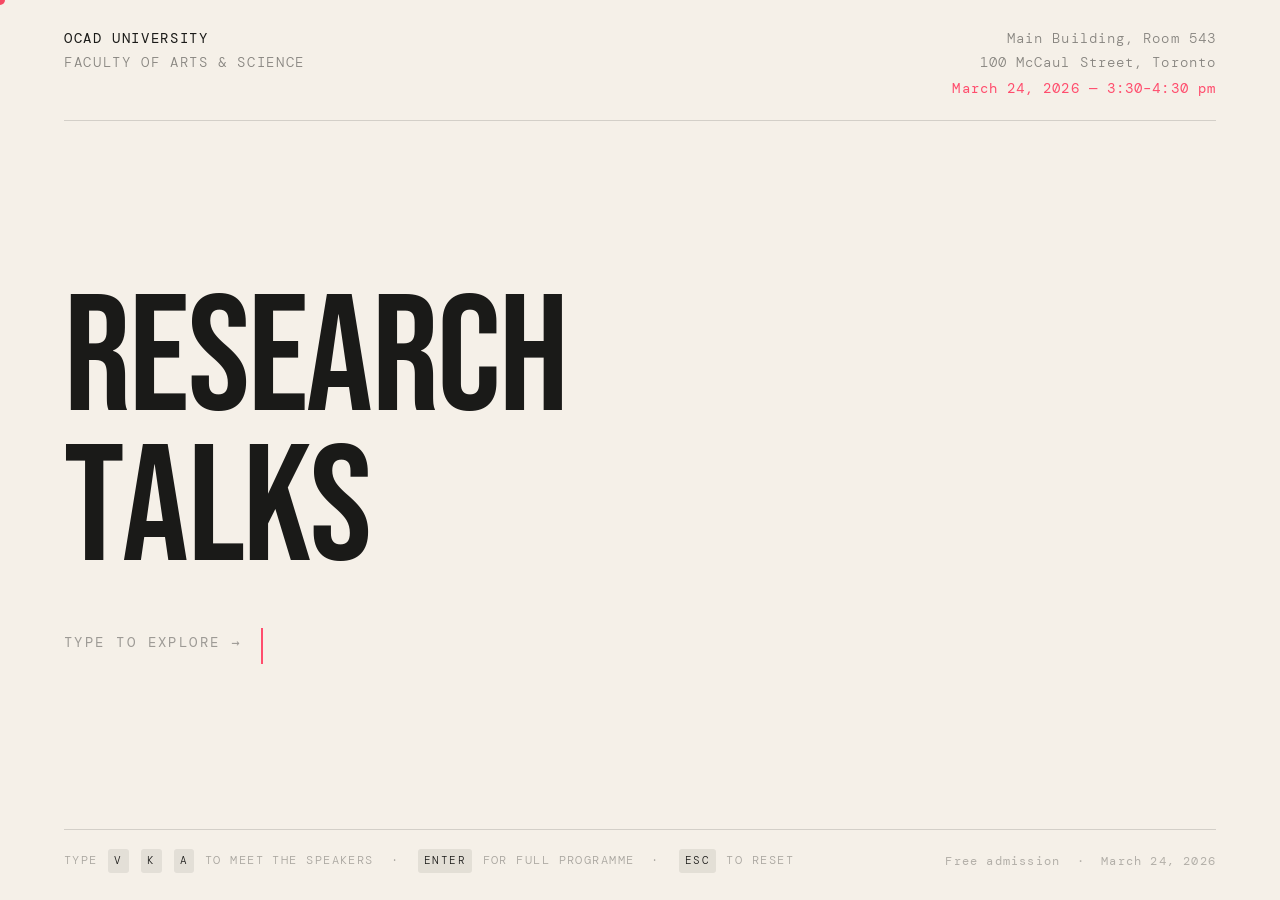
<file: index.html>
<!DOCTYPE html>
<html lang="en">
<head>
  <meta charset="UTF-8">
  <meta name="viewport" content="width=device-width, initial-scale=1.0">
  <title>OCAD Research Talks</title>
  <link href="https://fonts.googleapis.com/css2?family=Bebas+Neue&family=DM+Mono:ital,wght@0,300;0,400;1,300&family=DM+Sans:wght@300;400;500&display=swap" rel="stylesheet">
  <link rel="stylesheet" href="styles.css">
</head>
<body>

<div id="cursor"></div>

<div id="echo-layer"></div>

<div id="stage">

  <div id="topbar">
    <div class="bar-left">
      <strong>OCAD University</strong>
      Faculty of Arts &amp; Science
    </div>
    <div class="bar-right">
      Main Building, Room 543<br>
      100 McCaul Street, Toronto<br>
      <strong>March 24, 2026 — 3:30–4:30 pm</strong>
    </div>
  </div>

  <div id="center">
    <div id="title-wrap">
      <span class="title-line" id="line1">RESEARCH</span>
      <span class="title-line" id="line2">TALKS</span>
    </div>
    <div id="prompt-wrap">
      <span id="prompt-label">type to explore →</span>
      <span id="typed-display"></span>
    </div>
  </div>

  <div id="bottombar">
    <div id="hint-area">
      type <span class="hint-key">v</span> <span class="hint-key">k</span> <span class="hint-key">a</span> to meet the speakers
      &nbsp;·&nbsp;
      <span class="hint-key">enter</span> for full programme
      &nbsp;·&nbsp;
      <span class="hint-key">esc</span> to reset
    </div>
    <div id="status">
      Free admission &nbsp;·&nbsp; March 24, 2026
    </div>
  </div>

</div>

<div id="cards-wrap">
  <div class="speaker-card" id="card-v">
    <div class="card-name">Vanessa<br>Dion Fletcher</div>
    <div class="card-topic">BIG Doll || Xwat Naaniitus</div>
    <div class="card-desc" id="desc-v">Making and creating from the heart, not the head. A solo exhibition at Art Windsor Essex (Nov. 20 – May 24, 2026) exploring profoundly personal and collaborative art-making.</div>
    <div class="card-trigger" id="hint-v">type <span>V</span> again to read bio</div>
  </div>
  <div class="speaker-card" id="card-k">
    <div class="card-name">Kelsey<br>Pugh</div>
    <div class="card-topic">Reconstructing Ancient Faces</div>
    <div class="card-desc" id="desc-k">Virtual reconstruction of the 12-million-year-old ape Pierolapithecus — paleoanthropology, fossils, and new research on old faces.</div>
    <div class="card-trigger" id="hint-k">type <span>K</span> again to read bio</div>
  </div>
  <div class="speaker-card" id="card-a">
    <div class="card-name">Anna<br>Stielau</div>
    <div class="card-topic">Arts of Darkness: Rethinking Photography from South Africa</div>
    <div class="card-desc" id="desc-a">Photography needs light, power, water. In South Africa these can't be taken for granted. Artists working within — and through — these constraints.</div>
    <div class="card-trigger" id="hint-a">type <span>A</span> again to read bio</div>
  </div>
</div>

<div id="info-overlay">
  <div class="overlay-header">
    <div class="overlay-title">
      Research<br>
      <em>Talks</em>
    </div>
    <div class="close-hint">press <span>ESC</span> to close</div>
  </div>
  <div class="overlay-body">
    <div class="overlay-speaker">
      <div class="overlay-speaker-name">Vanessa Dion Fletcher</div>
      <div class="overlay-speaker-topic">BIG Doll || Xwat Naaniitus</div>
      <div class="overlay-speaker-bio">A Lenape and Potawatomi neurodiverse Artist working in performance, textiles, and video. Employs porcupine quills, Wampum belts, and menstrual blood to reveal the complexities of what defines a body physically and culturally. MFA, School of the Art Institute of Chicago, 2016.</div>
    </div>
    <div class="overlay-speaker">
      <div class="overlay-speaker-name">Kelsey Pugh</div>
      <div class="overlay-speaker-topic">Reconstructing Ancient Faces</div>
      <div class="overlay-speaker-bio">Paleoanthropologist studying ape and human evolution from the fossil record. Uses comparative anatomy, phylogenetics, and 3D geometric morphometrics. PhD in Biological Anthropology, City University of New York, 2020.</div>
    </div>
    <div class="overlay-speaker">
      <div class="overlay-speaker-name">Anna Stielau</div>
      <div class="overlay-speaker-topic">Arts of Darkness</div>
      <div class="overlay-speaker-bio">Assistant professor of art history and visual culture at OCAD University. PhD, NYU Department of Media, Culture, and Communication. Weisman Postdoctoral Teaching Fellow in Visual Culture, Caltech. Research explores how contemporary African artists use media and technology.</div>
    </div>
  </div>
  <div class="overlay-footer">
    <div>OCAD University &nbsp;·&nbsp; Faculty of Arts &amp; Science &nbsp;·&nbsp; Free admission</div>
    <div><strong>March 24, 2026</strong> &nbsp;·&nbsp; 3:30–4:30 pm &nbsp;·&nbsp; Room 543, 100 McCaul St</div>
  </div>
</div>

<script src="main.js"></script>
</body>
</html>
</file>
<file: styles.css>
*, *::before, *::after { margin: 0; padding: 0; box-sizing: border-box; }

:root {
  --cream: #f5f0e8;
  --ink: #1a1a18;
  --red: #ff4d6d;
  --red-dim: rgba(255, 77, 109, 0.12);
  --mono: 'DM Mono', monospace;
  --sans: 'DM Sans', sans-serif;
  --display: 'Bebas Neue', sans-serif;
}

html, body {
  width: 100%; height: 100%;
  background: var(--cream);
  color: var(--ink);
  font-family: var(--mono);
  overflow: hidden;
  cursor: none;
}

#cursor {
  position: fixed;
  width: 10px; height: 10px;
  background: var(--red);
  border-radius: 50%;
  pointer-events: none;
  z-index: 9999;
  transform: translate(-50%, -50%);
  transition: transform 0.08s ease;
  mix-blend-mode: multiply;
}
#cursor.big { transform: translate(-50%, -50%) scale(5); background: rgba(255,77,109,0.2); }

#stage {
  position: fixed;
  inset: 0;
  display: grid;
  grid-template-rows: auto 1fr auto;
  padding: 3vh 5vw;
  gap: 0;
}

#topbar {
  display: flex;
  justify-content: space-between;
  align-items: flex-start;
  padding-bottom: 2vh;
  border-bottom: 1px solid rgba(26,26,24,0.15);
  opacity: 0;
  animation: fadeUp 0.8s 0.2s ease forwards;
}
.bar-left {
  font-family: var(--mono);
  font-size: clamp(0.6rem, 1.2vw, 0.85rem);
  font-weight: 300;
  letter-spacing: 0.12em;
  text-transform: uppercase;
  line-height: 1.8;
  color: rgba(26,26,24,0.5);
}
.bar-left strong {
  display: block;
  color: var(--ink);
  font-weight: 400;
}
.bar-right {
  text-align: right;
  font-family: var(--mono);
  font-size: clamp(0.6rem, 1.2vw, 0.85rem);
  font-weight: 300;
  letter-spacing: 0.08em;
  color: rgba(26,26,24,0.5);
  line-height: 1.8;
}
.bar-right strong {
  display: block;
  color: var(--red);
  font-size: clamp(0.65rem, 1.4vw, 0.9rem);
  font-weight: 400;
}

#center {
  display: flex;
  flex-direction: column;
  justify-content: center;
  align-items: flex-start;
  position: relative;
  overflow: hidden;
}

#title-wrap {
  line-height: 0.9;
  user-select: none;
  margin-bottom: 4vh;
  opacity: 0;
  animation: fadeUp 0.8s 0.4s ease forwards;
}
.title-line {
  display: block;
  font-family: var(--display);
  font-size: clamp(5rem, 13vw, 14rem);
  letter-spacing: -0.01em;
  color: var(--ink);
  overflow: hidden;
}
.title-line span {
  display: inline-block;
  transition: transform 0.35s cubic-bezier(0.23, 1, 0.32, 1), color 0.2s;
}
.title-line span.pushed {
  color: var(--red);
}

#prompt-wrap {
  display: flex;
  align-items: center;
  gap: 1rem;
  opacity: 0;
  animation: fadeUp 0.8s 0.6s ease forwards;
}
#prompt-label {
  font-size: clamp(0.65rem, 1.3vw, 0.85rem);
  letter-spacing: 0.18em;
  text-transform: uppercase;
  color: rgba(26,26,24,0.4);
}
#typed-display {
  font-family: var(--mono);
  font-size: clamp(1rem, 2.5vw, 2rem);
  font-weight: 300;
  color: var(--ink);
  min-width: 2ch;
  position: relative;
}
#typed-display::after {
  content: '';
  display: inline-block;
  width: 2px;
  height: 1.1em;
  background: var(--red);
  margin-left: 3px;
  vertical-align: middle;
  animation: blink 1s step-end infinite;
}
@keyframes blink {
  0%, 100% { opacity: 1; }
  50% { opacity: 0; }
}

#cards-wrap {
  position: fixed;
  right: 3vw;
  top: 14vh;
  bottom: 10vh;
  width: 720px;
  pointer-events: none;
  display: flex;
  align-items: flex-start;
}

.speaker-card {
  background: white;
  border-left: 3px solid transparent;
  padding: 1.5rem 1.8rem;
  border-radius: 6px;
  box-shadow: 0 4px 24px rgba(26,26,24,0.1);
  opacity: 0;
  transform: translateX(40px);
  transition: opacity 0.5s ease, transform 0.5s ease, border-color 0.3s;
  pointer-events: none;
  width: 100%;
  max-height: 100%;
  overflow-y: auto;
  scrollbar-width: none;
  -ms-overflow-style: none;
}
.speaker-card::-webkit-scrollbar {
  display: none;
}
.speaker-card.visible {
  opacity: 1;
  transform: translateX(0);
  pointer-events: auto;
}
.speaker-card.active {
  border-left-color: var(--red);
  box-shadow: 0 4px 30px rgba(255,77,109,0.12);
}
.card-name {
  font-family: var(--display);
  font-size: 1.8rem;
  letter-spacing: 0.02em;
  line-height: 1;
  margin-bottom: 0.5rem;
  color: var(--ink);
}
.card-topic {
  font-size: 0.78rem;
  font-style: italic;
  color: var(--red);
  letter-spacing: 0.05em;
  margin-bottom: 0.8rem;
  line-height: 1.4;
}
.card-desc {
  font-family: var(--sans);
  font-size: 1rem;
  font-weight: 300;
  line-height: 1.8;
  color: rgba(26,26,24,0.65);
  transition: opacity 0.35s ease;
}
.card-desc.fading { opacity: 0; }
.card-trigger {
  font-size: 0.65rem;
  letter-spacing: 0.15em;
  text-transform: uppercase;
  color: rgba(26,26,24,0.3);
  margin-top: 0.8rem;
}
.card-trigger span {
  color: var(--red);
  font-weight: 400;
}

#bottombar {
  display: flex;
  justify-content: space-between;
  align-items: flex-end;
  padding-top: 2vh;
  border-top: 1px solid rgba(26,26,24,0.15);
  opacity: 0;
  animation: fadeUp 0.8s 0.8s ease forwards;
}

#hint-area {
  font-size: clamp(0.55rem, 1.1vw, 0.75rem);
  font-weight: 300;
  letter-spacing: 0.12em;
  text-transform: uppercase;
  color: rgba(26,26,24,0.35);
  line-height: 2;
}
#hint-area .hint-key {
  display: inline-block;
  background: rgba(26,26,24,0.08);
  padding: 1px 6px;
  border-radius: 3px;
  font-family: var(--mono);
  color: var(--ink);
  font-size: 0.9em;
  margin: 0 2px;
}
#hint-area .hint-red {
  color: var(--red);
}

#status {
  text-align: right;
  font-size: clamp(0.55rem, 1.1vw, 0.75rem);
  letter-spacing: 0.1em;
  color: rgba(26,26,24,0.3);
  line-height: 1.8;
}

#echo-layer {
  position: fixed;
  inset: 0;
  pointer-events: none;
  z-index: 0;
  overflow: hidden;
}
.echo-char {
  position: absolute;
  font-family: var(--display);
  font-size: clamp(8rem, 25vw, 30rem);
  color: rgba(255,77,109,0.04);
  pointer-events: none;
  animation: echoFade 2.5s ease forwards;
  user-select: none;
}
@keyframes echoFade {
  0%   { opacity: 1; transform: scale(0.8); }
  20%  { opacity: 1; transform: scale(1.02); }
  100% { opacity: 0; transform: scale(1.15); }
}

#info-overlay {
  position: fixed;
  inset: 0;
  background: var(--ink);
  color: var(--cream);
  padding: 5vh 5vw;
  display: grid;
  grid-template-rows: auto 1fr auto;
  opacity: 0;
  pointer-events: none;
  transition: opacity 0.6s ease;
  z-index: 500;
  overflow-y: auto;
}
#info-overlay.show {
  opacity: 1;
  pointer-events: auto;
}
.overlay-header {
  display: flex;
  justify-content: space-between;
  align-items: center;
  padding-bottom: 3vh;
  border-bottom: 1px solid rgba(245,240,232,0.15);
  margin-bottom: 4vh;
}
.overlay-title {
  font-family: var(--display);
  font-size: clamp(2rem, 6vw, 5rem);
  letter-spacing: 0.02em;
  line-height: 0.9;
}
.overlay-title em {
  display: block;
  font-style: normal;
  color: var(--red);
}
.close-hint {
  font-size: clamp(0.6rem, 1.2vw, 0.8rem);
  letter-spacing: 0.15em;
  text-transform: uppercase;
  color: rgba(245,240,232,0.4);
}
.close-hint span {
  color: var(--cream);
  background: rgba(245,240,232,0.1);
  padding: 2px 8px;
  border-radius: 3px;
}
.overlay-body {
  display: grid;
  grid-template-columns: repeat(auto-fit, minmax(280px, 1fr));
  gap: 4vw;
  align-content: start;
}
.overlay-speaker {
  border-left: 2px solid rgba(245,240,232,0.1);
  padding-left: 1.5rem;
  transition: border-color 0.3s;
}
.overlay-speaker:hover { border-left-color: var(--red); }
.overlay-speaker-name {
  font-family: var(--display);
  font-size: clamp(1.4rem, 3vw, 2.5rem);
  letter-spacing: 0.02em;
  margin-bottom: 0.3rem;
}
.overlay-speaker-topic {
  font-style: italic;
  color: var(--red);
  font-size: clamp(0.7rem, 1.3vw, 0.9rem);
  margin-bottom: 1rem;
  letter-spacing: 0.04em;
}
.overlay-speaker-bio {
  font-family: var(--sans);
  font-size: clamp(0.7rem, 1.2vw, 0.85rem);
  font-weight: 300;
  line-height: 1.8;
  color: rgba(245,240,232,0.6);
}
.overlay-footer {
  margin-top: 4vh;
  padding-top: 3vh;
  border-top: 1px solid rgba(245,240,232,0.1);
  display: flex;
  justify-content: space-between;
  align-items: center;
  font-size: clamp(0.6rem, 1.1vw, 0.8rem);
  letter-spacing: 0.1em;
  text-transform: uppercase;
  color: rgba(245,240,232,0.3);
}
.overlay-footer strong { color: var(--cream); }

@keyframes fadeUp {
  from { opacity: 0; transform: translateY(20px); }
  to   { opacity: 1; transform: translateY(0); }
}

@media (max-width: 700px) {
  #cards-wrap { display: none; }
  .title-line { font-size: clamp(4rem, 18vw, 8rem); }
}
</file>
